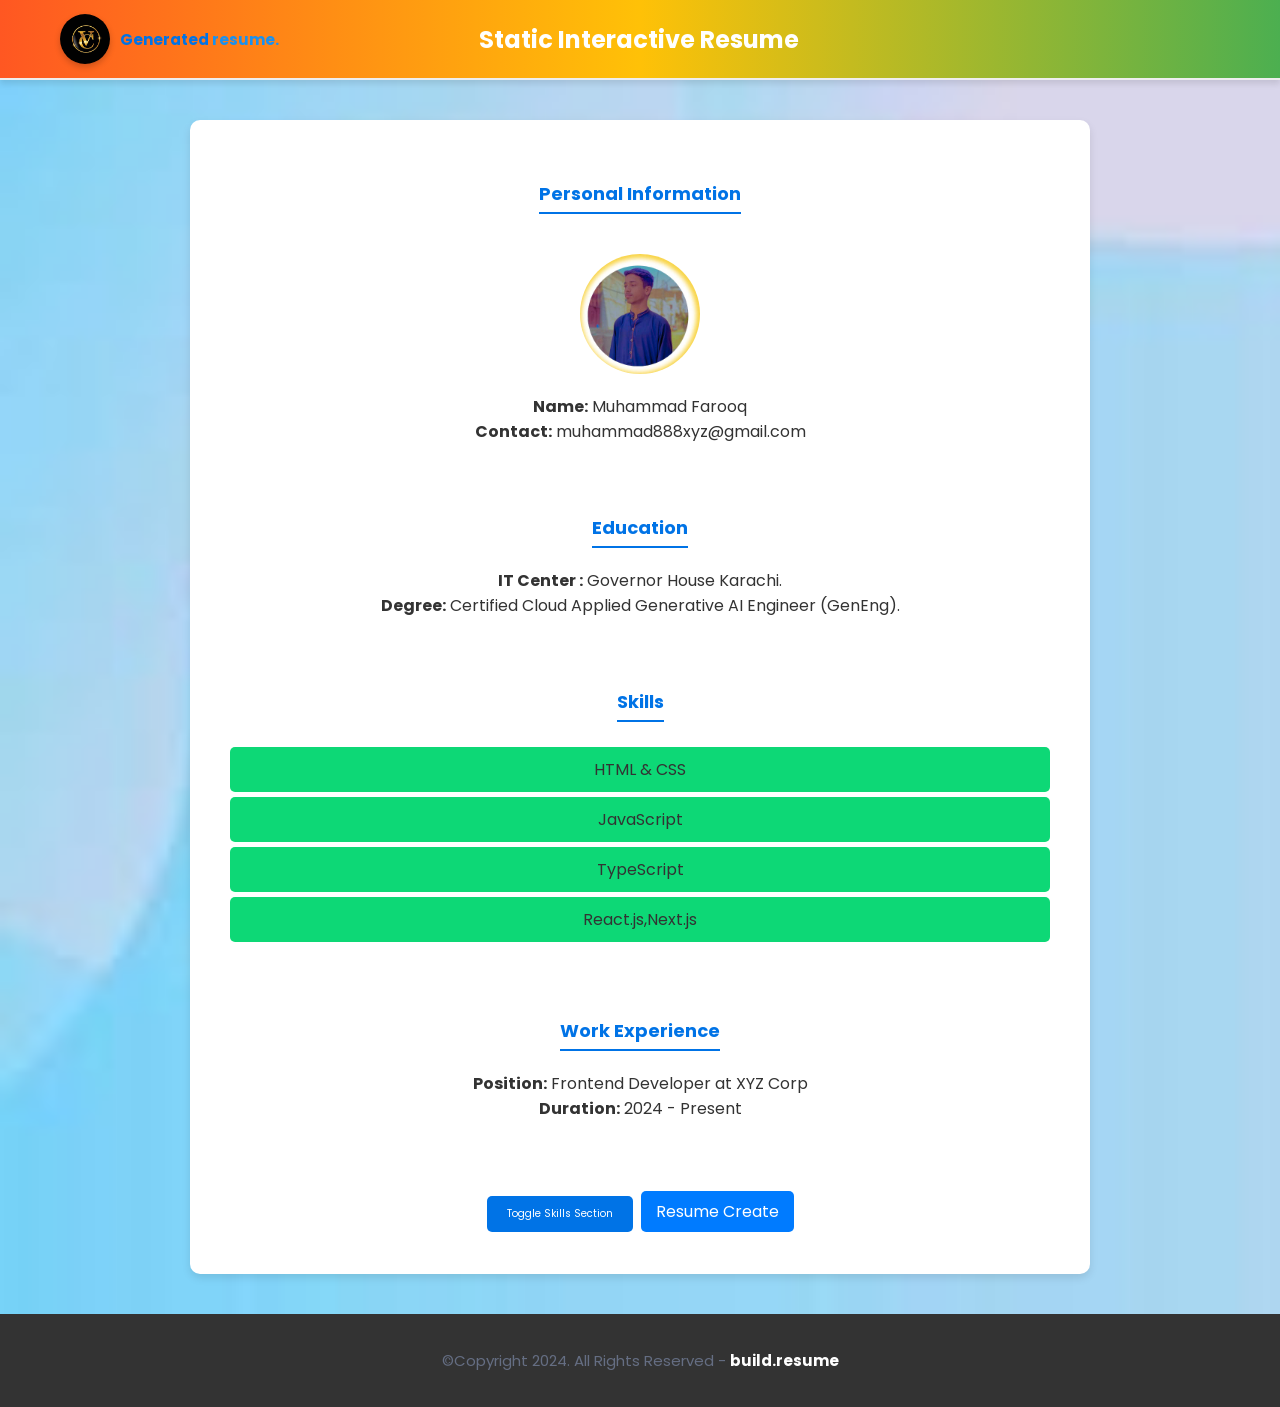
<file: index.html>
<!DOCTYPE html>
<html lang="en">
<head>
  <meta charset="UTF-8">
  <meta name="viewport" content="width=device-width, initial-scale=1.0">
  <title>Static Interactive Resume</title>
  <link rel="stylesheet" href="/assets/css/main.css">
</head>
<style>
  body{
    background-image: url(/assets/images/background1.avif);
    background-repeat: no-repeat;
    background-size: cover;
    
  }
</style>
<body>
     <nav class="navbar bg-white">
        <div class="container">
            <div class="navbar-content">
                <div class="brand-and-toggler">
                    <a href="/resume.html" class="navbar-brand">
                        <img  src="/assets/images/cv_logo.jpg" alt="" class="navbar-brand-icon">
                        <span class="navbar-brand-text">Generated <span>resume.</span></span>
                    </a>
                    <h1>Static Interactive Resume</h1>
                </div>
            </div>
        </div>
    </nav>  
  <div class="resume-container">
    <section class="personal-info">
      <h2>Personal Information</h2>
      <img src="/assets/images/profile-pic.jpg" alt="Profile Picture" class="profile-picture">
      <p><strong>Name:</strong> Muhammad Farooq</p>
      <p><strong>Contact:</strong> muhammad888xyz@gmail.com</p>
    </section>

    <section class="education">
      <h2>Education</h2>
      <p><strong>IT Center :</strong> Governor House Karachi.</p>
      <p><strong>Degree:</strong> Certified Cloud Applied Generative AI Engineer (GenEng).</p>
    </section>

    <section class="skills" id="skills-section">
      <h2>Skills</h2>
      <ul>
        <li>HTML & CSS</li>
        <li>JavaScript</li>
        <li>TypeScript</li>
        <li>React.js,Next.js</li>
      </ul>
    </section>

    <section class="work-experience">
      <h2>Work Experience</h2>
      <p><strong>Position:</strong> Frontend Developer at XYZ Corp</p>
      <p><strong>Duration:</strong> 2024 - Present</p>
    </section>

    <button id="toggle-skills-btn">Toggle Skills Section</button>
   <a href="/resume.html"><button id="resume-create">Resume Create</button></a>
  </div>
   <footer class="footer bg-dark">
    <div class="container">
        <div class="footer-content text-center">
            <p class="fs-15">&copy;Copyright 2024. All Rights Reserved - <span>build.resume</span></p>
        </div>    
    </div>    
</footer>  
  <script src="/assets/js/p_inform.js"></script>
</body>
</html>
</file>
<file: assets/css/main.css>
@import url('https://fonts.googleapis.com/css2?family=Manrope:wght@200;300;400;500;600;700;800&family=Poppins:ital,wght@0,100;0,200;0,300;0,400;0,500;0,600;0,700;0,800;0,900;1,100;1,200;1,300;1,400;1,500;1,600;1,700;1,800;1,900&display=swap');

:root{
    --clr-blue: #1A91F0;
    --clr-blue-mid: #1170CD;
    --clr-blue-dark: #1A1C6A;
    --clr-white: #fff;
    --clr-bright: #EFF2F9;
    --clr-dark: #1e2532;
    --clr-black: #000;
    --clr-grey: #656e83;
    --clr-green: #084C41;
    --font-poppins: 'Poppins', sans-serif;
    --font-manrope: 'Manrope', sans-serif;;
    --transition: all 300ms ease-in-out;
}

*{
    padding: 0;
    margin: 0;
    box-sizing: border-box;
}

html{
    font-size: 10px;
}

body{
    font-size: 1.6rem;
    font-family: var(--font-poppins);
}

button{
    border: none;
    background-color: transparent;
    outline: 0;
    cursor: pointer;
    font-family: inherit;
}

img{
    width: 100%;
    display: block;
}

a{
    text-decoration: none;
}

/* fonts */
.font-poppins{font-family: var(--font-poppins);}
.font-manrope{font-family: var(--font-manrope);}

/* text colors */
.text-blue{color: var(--clr-blue);}
.text-blue-mid{color: var(--clr-blue-mid);}
.text-blue-dark{color: var(--clr-blue-dark);}
.text-bright{color: var(--clr-bright);}
.text-dark{color: var(--clr-dark);}
.text-grey{color: var(--clr-grey);}
.text-white{color: var(--clr-white);}

/* backgrounds */
.bg-blue{background-color: var(--clr-blue);}
.bg-blue-mid{background-color: var(--clr-blue-mid);}
.bg-blue-dark{background-color: var(--clr-blue-dark);}
.bg-bright{background-color: var(--clr-bright);}
.bg-dark{background-color: var(--clr-dark);}
.bg-grey{background-color: var(--clr-grey);}
.bg-white{background-color: var(--clr-white);}
.bg-black{background-color: var(--clr-black);}
.bg-green{background-color: var(--clr-green);}

.text-center{ text-align: center;}
.text-left{text-align: left;}
.text-right{text-align: right;}
.text-uppercase{text-transform: uppercase;}
.text-lowercase{text-transform: lowercase;}
.text-capitalize{text-transform: capitalize;}
.text{
    color: var(--clr-dark);
    opacity: 0.9;
    margin: 2rem 0;
    line-height: 1.6;
}

.fw-2{font-weight: 200;}
.fw-3{font-weight: 300;}
.fw-4{font-weight: 400;}
.fw-5{font-weight: 500;}
.fw-6{font-weight: 600;}
.fw-7{font-weight: 700;}
.fw-8{font-weight: 800;}

.fs-13{font-size: 13px;}
.fs-14{font-size: 14px;}
.fs-15{font-size: 15px;}
.fs-16{font-size: 16px;}
.fs-17{font-size: 17px;}
.fs-18{font-size: 18px;}
.fs-19{font-size: 19px;}
.fs-20{font-size: 20px;}
.fs-21{font-size: 21px;}
.fs-22{font-size: 22px;}
.fs-23{font-size: 23px;}
.fs-24{font-size: 24px;}
.fs-25{font-size: 25px;}

.ls-1{letter-spacing: 1px;}
.ls-2{letter-spacing: 2px;}

.container{
    max-width: 1200px;
    margin: 0 auto;
    padding: 0 1.6rem;
}

/* bars button */
.bars{
    display: flex;
    flex-direction: column;
    justify-content: space-between;
    height: 16.5px;
    width: 25px;
}
.bars .bar{
    width: 100%;
    height: 2px;
    background-color: var(--clr-blue);
    transition: var(--transition);
}

.bars:hover .bar{
    background-color: var(--clr-dark);
}

/* buttons */
.btn{
    font-size: 14.5px;
    font-weight: 600;
    padding: 1.4rem 1.6rem;
    border-radius: 4px;
    display: inline-block;
}

.btn-primary{
    background-color: var(--clr-blue);
    color: var(--clr-white);
    border: 1px solid var(--clr-blue);
    transition: var(--transition);
}

.btn-primary:hover{
    background-color: transparent;
    color: var(--clr-dark);
    border-color: var(--clr-grey);
}

.btn-secondary{
    background-color: transparent;
    color: var(--clr-dark);
    border: 1px solid var(--clr-grey);
    transition: var(--transition);
}

.btn-secondary:hover{
    background-color: var(--clr-blue);
    color: var(--clr-white);
    border-color: var(--clr-blue);
}

.btn-group button:first-child, .btn-group a:first-child{
    margin-right: 1rem!important;
}

/* navbar part */
.navbar{
    height: 80px;
    display: flex;
    align-items: center;
    box-shadow: rgba(0, 0, 0, 0.08) 0px 3px 8px;
}

.navbar .container{
    width: 100%;
}

.navbar-brand{
    display: flex;
    align-items: center;
    justify-content: flex-start;
    font-size: 1.8rem;
}
.navbar-brand-text{
    color: var(--clr-dark);
    font-weight: 600;
}
.navbar-brand-text span{
    color: var(--clr-blue);
}
.navbar-brand-icon{
    width: 50px;
    height: 50px;
    margin-right: 15px;
    border-radius: 50%;
    box-shadow: 0 3px 6px rgba(0, 0, 0, 0.2);
}
.brand-and-toggler{
    display: flex;
    align-items: center;
    justify-content: space-between;
}
.header{
    min-height: calc(100vh - 80px);
    display: flex;
    flex-direction: column;
    align-items: center;
    justify-content: center;
}
.header-content{
    max-width: 740px;
    margin-right: auto;
    margin-left: auto;
}
.header-content img{
    max-width: 760px;
    border-top-right-radius: 8px;
    border-top-left-radius: 8px;
    margin-top: 3.2rem;
}
.lg-title{
    margin: 1.4rem 0;
    font-size: 37px;
    line-height: 1.4;
    color: var(--clr-dark);
}
.header-content p{
    margin-bottom: 2.6rem;
    line-height: 1.6;
}


/* section one */
.section-one{
    padding: 64px 0;
    min-height: 80vh;
    display: flex;
    align-items: center;
}
.section-one-l img{
    max-width: 545px;
    margin-right: auto;
    margin-left: auto;
}
.section-one-r{
    margin-top: 4rem;
}

.section-one .btn-group{
    margin-top: 2rem;
}
.section-one-r{
    max-width: 545px;
    margin-right: auto;
    margin-left: auto;
}
.section-one-r .btn-group{
    margin-top: 3rem;
}

/* section two */
.section-two{
    padding: 64px 0;
}
.section-two .section-items{
    display: grid;
    gap: 2rem;
}

.section-two .section-item{
    max-width: 350px;
    text-align: center;
    margin-right: auto;
    margin-left: auto;
}
.section-two .section-item-icon{
    margin: 1rem 0;
}
.section-two .section-item-icon img{
    width: 80px;
    margin-right: auto;
    margin-left: auto;
}
.section-two .section-item-title{
    color: var(--clr-blue-dark);
    font-size: 1.8rem;
    font-weight: 600;
}
.section-two .text{
    margin: 0.9rem 0;
}

/* footer */
.footer{
    padding: 3rem 0;
}
.footer-content p{
    color: var(--clr-grey);
}
.footer-content p span{
    color: var(--clr-white);
}

/* media queries */
@media screen and (min-width: 768px){
    .section-two .section-items{
        grid-template-columns: repeat(2, 1fr);
    }
}

@media screen and (min-width: 992px){
    .section-one-content{
        display: grid;
        grid-template-columns: repeat(2, 1fr);
        column-gap: 3rem;
    }
    .section-one-r{
        text-align: left;
    }
    .section-two .section-items{
        grid-template-columns: repeat(3, 1fr);
    }
    .section-two .section-item{
        text-align: left;
    }
    .section-two .section-item-icon img{
        margin-left: 0;
    }
}



/* resume page */
#about-sc{
    padding: 64px 0;
}

.cv-form-row-title{
    background-color: var(--clr-dark);
    padding: 0.8rem 1.6rem;
    margin-bottom: 2rem;
}

.cv-form-row-title h3{
    color: var(--clr-white);
    font-weight: 500;
    text-transform: uppercase;
    letter-spacing: 1.5px;
    font-size: 1.7rem;
}
.cv-form-blk{
    margin: 3rem 0;
}
.cv-form-row{
    padding: 3rem 2rem 0 2rem;
    border: 1px solid rgba(0, 0, 0, 0.08);
    margin-bottom: 1rem;
    position: relative;
}
textarea{
    resize: none;
}
.form-elem{
    margin-bottom: 3rem;
    position: relative;
}
.form-label{
    display: block;
    font-weight: 600;
    font-size: 14px;
    color: var(--clr-dark);
    margin-bottom: 0.5rem;
}
.form-control{
    border-radius: none;
    border: 1px solid rgba(0, 0, 0, 0.1);
    font-size: 14px;
    padding: 0.8rem 1.6rem;
    font-family: inherit;
    width: 100%;
    outline: 0;
    transition: var(--transition);
}

.form-control:focus{
    border-color: rgba(0, 0, 0, 0.3);
}
.form-text{
    color: #ca0b00;
    font-size: 12px;
    position: absolute;
    letter-spacing: 0.5px;
    top: calc(100% + 2px);
    left: 0;
    width: 100%;
}
.cols-3, .cols-2{
    display: grid;
}
.repeater-add-btn{
    width: 25px;
    height: 25px;
    background-color: var(--clr-blue-mid);
    font-size: 1.6rem;
    color: var(--clr-white);
    margin: 1rem 0;
}
.repeater-remove-btn{
    position: absolute;
    top: 0;
    right: 10px;
    z-index: 999;
    width: 20px;
    height: 20px;
    border-radius: 50%;
    background-color: #ca0b00;
    color: var(--clr-white);
    font-size: 1.8rem;
}

/* preview section */
.preview-cnt{
    border-radius: 5px;
    display: grid;
    grid-template-columns: 32% auto;
    box-shadow: rgba(149, 157, 165, 0.2) 0px 8px 24px;
    overflow: hidden;
}

.preview-cnt-l{
    padding: 3rem 3rem 2rem 3rem;
}
.preview-cnt-r{
    padding: 3rem 3rem 3rem 4rem;
}
.preview-cnt-l .preview-blk:nth-child(1){
    text-align: center;
}
.preview-image{
    width: 120px;
    height: 120px;
    border-radius: 50%;
    overflow: hidden;
    margin-right: auto;
    margin-left: auto;
}
.preview-image img{
    width: 100%;
    height: 100%;
    object-fit: cover;
}
.preview-item-name{
    font-size: 2.4rem;
    font-weight: 600;
    margin: 1.8rem 0;
    position: relative;
}
.preview-item-name::after{
    position: absolute;
    content: "";
    bottom: -10px;
    width: 50px;
    height: 1.5px;
    background-color: rgba(255, 255, 255, 0.5);
    left: 50%;
    transform: translateX(-50%);
}
.preview-blk{
    padding: 1rem 0;
    margin-bottom: 1rem;
}
.preview-blk-title h3{
    text-transform: uppercase;
    letter-spacing: 0.5px;
    border-bottom: 0.5px solid rgba(0, 0, 0, 0.08);
    padding-bottom: 0.5rem;
}
.preview-blk-title{
    margin-bottom: 1rem;
}
.preview-blk-list .preview-item{
    font-size: 1.5rem;
    margin-bottom: 0.2rem;
    opacity: 0.95;
}
.preview-cnt-r .preview-blk-title{
    color: var(--clr-dark);
}
.preview-cnt-r .preview-blk-list .preview-item{
    margin-top: 1.8rem;
}

.achievements-items.preview-blk-list .preview-item span:first-child,
.educations-items.preview-blk-list .preview-item span:first-child,
.experiences-items.preview-blk-list .preview-item span:first-child{
    display: block;
    font-weight: 600;
    margin-bottom: 1rem;
    background-color: rgba(0, 0, 0, 0.03);
}

.educations-items.preview-blk-list .preview-item span:nth-child(2),
.experiences-items.preview-blk-list .preview-item span:nth-child(2){
    font-weight: 600;
    margin-right: 1rem;
}

.educations-items.preview-blk-list .preview-item span:nth-child(3),
.experiences-items.preview-blk-list .preview-item span:nth-child(3){
    font-style: italic;
    margin-right: 1rem;
}

.educations-items.preview-blk-list .preview-item span:nth-child(4),
.educations-items.preview-blk-list .preview-item span:nth-child(5),
.experiences-items.preview-blk-list .preview-item span:nth-child(4),
.experiences-items.preview-blk-list .preview-item span:nth-child(5){
    margin-right: 1rem;
    background-color: var(--clr-green);
    color: var(--clr-white);
    padding: 0 1rem;
    border-radius: 0.6rem;
}

.educations-items.preview-blk-list .preview-item span:nth-child(6),
.experiences-items.preview-blk-list .preview-item span:nth-child(6){
    font-size: 13.5px;
    display: block;
    opacity: 0.8;
    margin-top: 1rem;
}
.projects-items.preview-blk-list .preview-item span{
    display: block;
}

@media screen and (min-width: 768px){
    .cols-3{
        grid-template-columns: repeat(3, 1fr);
        column-gap: 2rem;
    }
    .cols-2{
        grid-template-columns: repeat(2, 1fr);
        column-gap: 2rem;
    }
}

@media screen and (min-width: 992px){
    .cv-form-row{
        padding: 3rem 3rem 0rem 3rem;
    }
    .cols-3{
        grid-template-columns: repeat(3, 1fr);
    }
}

.print-btn-sc{
    margin: 2rem 0 6rem 0;
}

/* print section */
@media print{
    body *{
        visibility: hidden;
    }

    .non_print_area{
        display: none;
    }

    .print_area, .print_area *{
        visibility: visible;
    }

    .print_area{
        width: 100%;
        position: absolute;
        left: 0;
        top: 0;
        overflow: hidden;
    }
}

.about-us-content {
    display: flex;
    align-items: center;
    justify-content: space-between;
    padding: 40px;
    gap: 20px; /* Space between text and image */
    flex-wrap: wrap; /* Allows wrapping on smaller screens */
}

.about-us-text {
    flex: 1;
    max-width: 50%;
    padding-right: 20px; /* Space between text and image */
}

.about-us-text h3 {
    font-size: 2em;
    margin-bottom: 20px;
    color: #333; /* Darker color for better readability */
}

.about-us-text p {
    font-size: 1em;
    line-height: 1.6;
    color: #666; /* Lighter color for text */
    margin-bottom: 20px;
}

.about-us-image {
    flex: 1;
    max-width: 50%;
    display: flex;
    align-items: center;
    justify-content: center;
    overflow: hidden; /* Ensures image doesn't overflow */
    border-radius: 10px; /* Rounded corners for image container */
    box-shadow: 0 4px 8px rgba(0, 0, 0, 0.1); /* Subtle shadow for depth */
}

.about-us-image img {
    width: 100%;
    height: auto;
    object-fit: cover; /* Ensures image covers the container */
    border-radius: 10px; /* Rounded corners for the image */
}

/* Responsive design */
@media (max-width: 768px) {
    .about-us-content {
        flex-direction: column;
        text-align: center;
    }

    .about-us-text {
        max-width: 100%;
        padding-right: 0; /* Remove padding on smaller screens */
    }

    .about-us-image {
        max-width: 100%;
        margin-top: 20px; /* Space between text and image on small screens */
    }
}


.box {
    background-color: #f1f1f1; /* Light background color */
    border: 1px solid #ccc; /* Light border color */
    border-radius: 8px; /* Rounded corners */
    padding: 15px; /* Padding inside the box */
    max-width: 300px; /* Limit the width of the box */
    margin: 20px auto; /* Center the box and add margin */
    box-shadow: 0 4px 8px rgba(0, 0, 0, 0.1); /* Subtle shadow for depth */
}

.box p {
    margin: 0 0 10px; /* Remove margin on top and add margin below each paragraph */
    font-size: 14px; /* Smaller font size */
    color: #333; /* Darker text color */
}

.password-container {
    display: flex;
    align-items: center;
}

.password-container input {
    flex: 1;
    border: 1px solid #ccc;
    border-radius: 4px;
    padding: 8px;
    font-size: 14px;
    color: #333;
}

.toggle-button {
    background-color: #007bff; /* Primary button color */
    color: #fff; /* Button text color */
    border: none;
    border-radius: 4px;
    padding: 8px 12px;
    font-size: 14px;
    cursor: pointer;
    margin-left: 10px;
    transition: background-color 0.3s;
}

.toggle-button:hover {
    background-color: #0056b3; /* Darker shade for hover effect */
}

/* Responsive Design */
@media (max-width: 480px) {
    .box {
        max-width: 100%; /* Make the box full-width on very small screens */
        padding: 10px; /* Adjust padding for smaller screens */
    }
}


/* General Form Styling */
.cv-form {
    background-color: #f8f9fa; /* Light background color for the form */
    border-radius: 8px; /* Rounded corners for a softer look */
    padding: 20px;
    box-shadow: 0 4px 8px rgba(0, 0, 0, 0.1); /* Subtle shadow for depth */
    font-family: 'Poppins', sans-serif; /* Clean, sans-serif font */
  }
  
  /* Section Titles */
  .cv-form-row-title h3 {
    color: #3498db; /* Bright blue for section titles */
    border-bottom: 2px solid #3498db; /* Underline to match title color */
    padding-bottom: 5px; /* Space between text and underline */
    margin-bottom: 15px; /* Space below the title */
    font-size: 1.2em; /* Slightly larger font size */
  }
  
  /* Form Elements */
  .form-elem {
    margin-bottom: 15px; /* Space between form elements */
  }
  
  /* Labels */
  .form-label {
    font-weight: bold; /* Bold text for labels */
    color: #333; /* Dark gray text color for readability */
    display: block; /* Block display for labels */
    margin-bottom: 5px; /* Space below labels */
  }
  
  /* Input Fields */
  .form-control {
    width: 100%; /* Full width for input fields */
    padding: 10px; /* Padding inside input fields */
    border: 1px solid #ddd; /* Light border color */
    border-radius: 4px; /* Rounded corners for input fields */
    box-sizing: border-box; /* Include padding and border in element's total width and height */
  }
  
  /* Input Placeholder */
  .form-control::placeholder {
    color: #888; /* Light gray color for placeholder text */
  }
  
  /* Form Text */
  .form-text {
    color: #e74c3c; /* Red color for error messages or additional text */
  }
  
  /* Buttons */
  button {
    background-color: #3498db; /* Bright blue background */
    color: #fff; /* White text color */
    border: none; /* Remove default border */
    border-radius: 2px; /* Rounded corners */
    padding: 10px 15px; /* Padding inside buttons */
    cursor: pointer; /* Pointer cursor on hover */
    font-size: 16px; /* Font size for button text */
    margin: 2px; /* Space around buttons */
  }
  
  button:hover {
    background-color: #2980b9; /* Darker blue on hover */
  }
  
  /* Repeater Buttons */
  .repeater-add-btn,
  .repeater-remove-btn {
    background-color: #2ecc71; /* Green background for add button */
    color: #fff; /* White text color */
    display: flex;
    align-items: center;
    justify-content: center;
  }
  
  .repeater-add-btn:hover {
    background-color: #27ae60; /* Darker green on hover */
  }
  
  .repeater-remove-btn {
    background-color: #e74c3c; /* Red background for remove button */
  }
  
  .repeater-remove-btn:hover {
    background-color: #c0392b; /* Darker red on hover */
  }
  
  /* Responsive Design */
  @media (max-width: 768px) {
    .cv-form {
      padding: 15px; /* Adjust padding for smaller screens */
    }
  
    .cv-form-row-title h3 {
      font-size: 1.1em; /* Slightly smaller font size for titles */
    }
  
    .form-control {
      padding: 8px; /* Adjust padding inside input fields */
    }
  
    button {
      font-size: 14px; /* Smaller font size for buttons */
    }
  }

  
  /* General Styles */
body {
    /* font-family: Arial, sans-serif; */
    color: #333;
    margin: 0;
    padding: 0;
    box-sizing: border-box;
}

.container {
    width: 100%;
    margin: 0 auto;
    padding: 20px;
}

h3 {
    font-size: 1.5em;
    margin-bottom: 10px;
    color: #333;
}

/* Section Styles */
section {
    padding: 20px 0;
}

#resume {
    margin: 20px 0;
}

.print_area {
    display: flex;
    flex-wrap: wrap;
    gap: 20px;
}

.bg-green {
    background-color: #28a745;
}

.bg-white {
    background-color: #fff;
}

.text-white {
    color: #fff;
}

.fw-6 {
    font-weight: 600;
}

.ls-1 {
    letter-spacing: 1px;
}

.preview-cnt {
    display: flex;
    flex-wrap: wrap;
    gap: 20px;
}

.preview-cnt-l, 
.preview-cnt-r {
    padding: 20px;
    border-radius: 8px;
}

.preview-cnt-l {
    flex: 1;
    background-color: #28a745;
    color: #fff;
}

.preview-cnt-r {
    flex: 2;
    background-color: #fff;
    color: #333;
    box-shadow: 0 4px 8px rgba(0,0,0,0.1);
}

.preview-blk {
    margin-bottom: 20px;
}

.preview-blk-title h3 {
    margin-bottom: 10px;
    border-bottom: 2px solid #ddd;
    padding-bottom: 5px;
}

.preview-item {
    margin-bottom: 10px;
}

.preview-item-val {
    display: block;
}

.preview-item-name {
    margin-top: 20px;
}

.skills-items, 
.achievements-items, 
.educations-items, 
.experiences-items, 
.projects-items {
    list-style: none;
    padding: 0;
}

.skills-items .preview-item, 
.achievements-items .preview-item, 
.educations-items .preview-item, 
.experiences-items .preview-item, 
.projects-items .preview-item {
    margin-bottom: 10px;
    padding: 5px 0;
    border-bottom: 1px solid #ddd;
}

/* Button Styles */
.print-btn-sc {
    text-align: center;
    margin: 20px 0;
}

.print-btn {
    background-color: #007bff;
    color: #fff;
    border: none;
    padding: 10px 20px;
    border-radius: 5px;
    cursor: pointer;
    font-size: 1em;
    transition: background-color 0.3s;
}

.print-btn:hover {
    background-color: #0056b3;
}

.print-btn:focus {
    outline: none;
    box-shadow: 0 0 0 2px rgba(0,123,255,0.5);
}

/* Footer Styles */
.footer {
    padding: 20px 0;
    background-color: #343a40;
    color: #fff;
    text-align: center;
}

.footer-content {
    font-size: 15px;
}

.footer-content span {
    font-weight: bold;
}


/* Personal infor */
.resume-container {
    font-family: 'Poppins', sans-serif;
    background-color: #f3f4f6;
    max-width: 800px;
    margin: 20px auto;
    padding: 30px;
    border-radius: 15px;
    box-shadow: 0 6px 12px rgba(0, 0, 0, 0.1);
}

/* * Header Styling */
 .navbar {
    background: linear-gradient(90deg, #FF5722, #FFC107, #4CAF50);
    /* Gradient with vibrant colors */
    padding: 15px 0;
    border-bottom: 2px solid #eee;
    box-shadow: 0 4px 8px rgba(0, 0, 0, 0.1);
}
/* Global Styles */

body {
    font-family: 'Poppins', sans-serif;
    background-color: #f4f4f9;
    color: #333;
    overflow-x: hidden;
}

/* Navbar Styling */
.navbar {
    width: 100%;
    padding: 15px 0;
    background-color: #ffffff;
    box-shadow: 0 4px 6px rgba(0, 0, 0, 0.1);
}

.navbar .container {
    display: flex;
    justify-content: space-between;
    align-items: center;
}

.navbar-brand {
    display: flex;
    align-items: center;
}

.navbar-brand-icon {
    width: 50px;
    margin-right: 10px;
}

.navbar-brand-text {
    font-size: 1.5rem;
    font-weight: bold;
    color: #0073e6;
}

.navbar-toggler-btn {
    background: none;
    border: none;
    cursor: pointer;
}

.bars {
    display: flex;
    flex-direction: column;
    justify-content: space-between;
    width: 25px;
    height: 18px;
}

.bar {
    background-color: #333;
    height: 3px;
}
.brand-and-toggler h1{
    margin-left: 20rem;
    color: #fff;
}
/* Resume Container */
.resume-container {
    max-width: 900px;
    margin: 40px auto;
    background-color: #ffffff;
    padding: 40px;
    border-radius: 10px;
    box-shadow: 0 4px 8px rgba(0, 0, 0, 0.1);
    text-align: center;
}

.resume-container h2 {
    color: #0073e6;
    font-size: 1.8rem;
    margin-bottom: 20px;
    border-bottom: 2px solid #0073e6;
    display: inline-block;
    padding-bottom: 5px;
}

.profile-picture {
    width: 120px;
    height: 120px;
    border-radius: 50%;
    margin: 20px auto;
}

/* Section Styling */
section {
    margin-bottom: 30px;
}

ul {
    list-style-type: none;
    padding: 0;
}

ul li {
    background-color: #0dd876;
    padding: 10px;
    margin: 5px 0;
    border-radius: 5px;
    transition: background-color 0.3s;
}

ul li:hover {
    background-color: #c1e9d7;
}

/* Button Styling */
button {
    background-color: #0073e6;
    color: white;
    border: none;
    padding: 10px 20px;
    border-radius: 5px;
    cursor: pointer;
    margin-top: 20px;
    font-size: 1rem;
    transition: background-color 0.3s;
}

button:hover {
    background-color: #005bb5;
}

/* Footer Styling */
.footer {
    background-color: #333;
    padding: 15px 0;
}

.footer-content {
    text-align: center;
    color: #ffffff;
}

.footer-content p {
    font-size: 1.5rem;
}

.footer-content span {
    color: #e8e5e3;
}
/* Basic button styles */
#resume-create {
    background-color: #007bff; /* Blue background */
    color: white;              /* White text */
    border: none;              /* Remove border */
    border-radius: 5px;        /* Rounded corners */
    padding: 8px 15px;
    font-size: 16px;           /* Font size */
    cursor: pointer;           /* Pointer cursor on hover */
    transition: background-color 0.3s; /* Smooth background color transition */
  }
  
  /* Button hover effect */
  #resume-create:hover {
    background-color: #0056b3; /* Darker blue background on hover */
  }
  
  /* Button focus effect */
  #resume-create:focus {
    outline: none; /* Remove default outline */
    box-shadow: 0 0 0 2px rgba(38, 143, 255, 0.5); /* Blue shadow on focus */
  }
  
/* Responsive Design */
@media (max-width: 768px) {
    .navbar .container {
        flex-direction: column;
    }

    h1 {
        margin-top: 10px;
        font-size: 1.5rem;
    }

    .resume-container {
        padding: 20px;
    }

    .profile-picture {
        width: 100px;
        height: 100px;
    }

    ul li {
        padding: 8px;
        font-size: 0.9rem;
    }

    button {
        padding: 8px 16px;
        font-size: 0.9rem;
    }
}

@media (max-width: 480px) {
    .navbar-brand-icon {
        width: 30px;
        height: 30px;
        margin-left: -7rem;
    }
    .brand-and-toggler h1{
        margin-left: -7rem;
        margin-top: 3rem;
    }

    .navbar-brand-text {
        font-size: 1.2rem;
        margin-left: -0.8rem;
    }

    .resume-container {
        padding: 20px;
        margin: 1rem;
    }

    .profile-picture {
        width: 80px;
        height: 80px;
    }

    ul li {
        padding: 6px;
        font-size: 0.8rem;
    }

    button {
        padding: 6px 12px;
        font-size: 1rem;
    }
    #resume-create{
        padding: 8px 8px;
        font-size: 1rem;
    }
}
</file>
